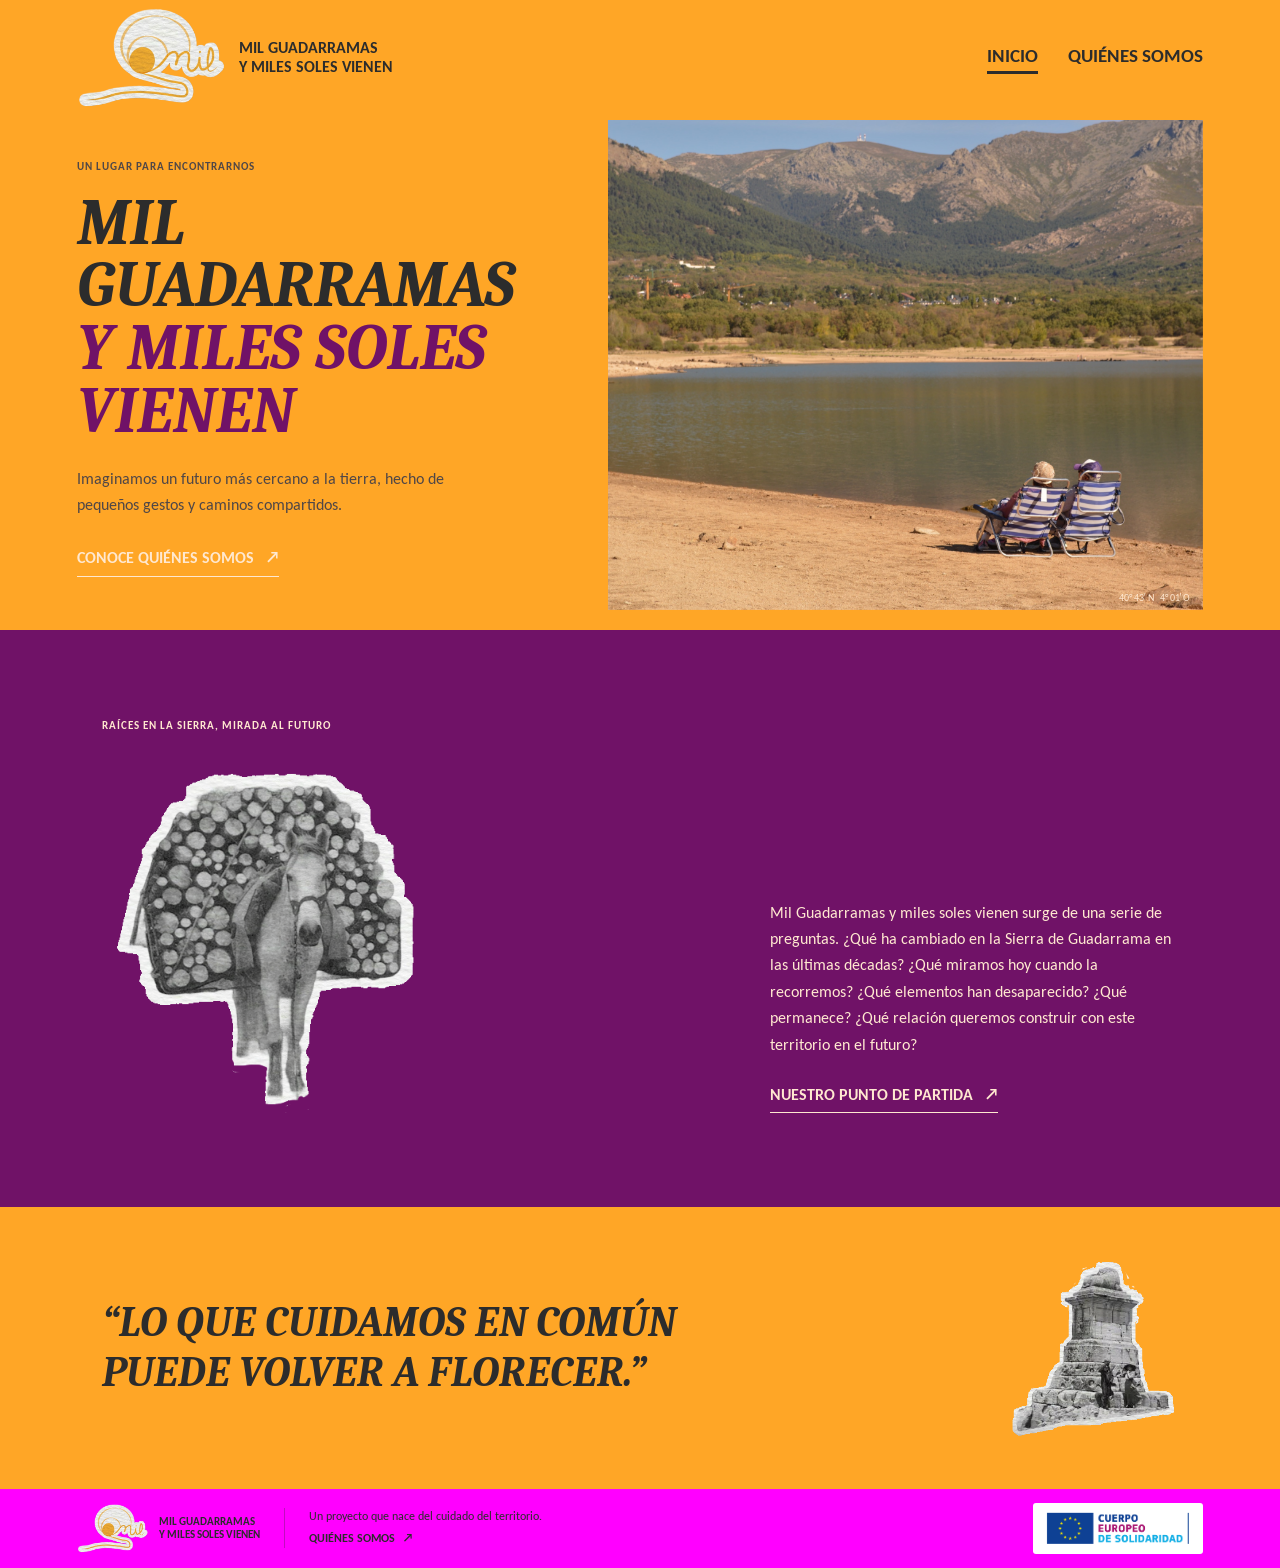
<file: index.html>
<!doctype html>
<html lang="es">
<head>
  <meta charset="utf-8">
  <meta name="viewport" content="width=device-width, initial-scale=1">
  <meta name="description" content="Mil Guadarramas y Miles Soles Vienen: un proyecto para encontrarnos, cuidar el territorio y abrir nuevos caminos en comunidad.">
  <title>Mil Guadarramas y Miles Soles Vienen | Inicio</title>
  <link rel="preconnect" href="https://fonts.googleapis.com">
  <link rel="preconnect" href="https://fonts.gstatic.com" crossorigin>
  <link href="https://fonts.googleapis.com/css2?family=Caladea:ital,wght@1,400;1,700&family=Carlito:ital,wght@0,400;0,700;1,400&display=swap" rel="stylesheet">
  <link rel="stylesheet" href="styles.css?v=13">
</head>
<body>
  <a class="skip-link" href="#contenido">Saltar al contenido</a>
  <header class="site-header site-header--hero">
    <a class="wordmark" href="index.html" aria-label="Mil Guadarramas y Miles Soles Vienen, inicio">
      <img class="wordmark__logo" src="assets/logo-recortado.png" alt="" width="540" height="370">
      <span>Mil Guadarramas<br>y Miles Soles Vienen</span>
    </a>
    <nav class="site-nav" aria-label="Navegación principal">
      <a class="site-nav__link site-nav__link--current" href="index.html" aria-current="page">Inicio</a>
      <a class="site-nav__link" href="quienes-somos.html">Quiénes somos</a>
    </nav>
  </header>

  <main id="contenido">
    <section class="hero" aria-labelledby="hero-title">
      <img class="hero__image" src="assets/hero-sillas.jpg" alt="Dos personas sentadas en sillas de playa a orillas del embalse, con la sierra de Guadarrama al fondo">
      <div class="hero__content">
        <p class="eyebrow eyebrow--light">Un lugar para encontrarnos</p>
        <h1 id="hero-title">Mil Guadarramas<br><em>y Miles Soles Vienen</em></h1>
        <p class="hero__intro">Imaginamos un futuro más cercano a la tierra, hecho de pequeños gestos y caminos compartidos.</p>
        <a class="text-link text-link--light" href="quienes-somos.html">Conoce quiénes somos <span aria-hidden="true">↗</span></a>
      </div>
      <span class="hero__index" aria-hidden="true">40° 43′ N &nbsp; 4° 01′ O</span>
    </section>

    <section class="intro section-wrap" aria-label="Introducción">
      <p class="eyebrow">Raíces en la sierra, mirada al futuro</p>
      <div class="intro__grid">
        <img class="intro__image" src="assets/caballo-lena.png" alt="Caballo cargado con troncos de leña, recortado sobre papel" width="428" height="457">
        <div class="intro__copy">
          <p>Mil Guadarramas y miles soles vienen surge de una serie de preguntas. ¿Qué ha cambiado en la Sierra de Guadarrama en las últimas décadas? ¿Qué miramos hoy cuando la recorremos? ¿Qué elementos han desaparecido? ¿Qué permanece? ¿Qué relación queremos construir con este territorio en el futuro?</p>
          <a class="text-link" href="quienes-somos.html">Nuestro punto de partida <span aria-hidden="true">↗</span></a>
        </div>
      </div>
    </section>

    <section class="quote-band" aria-label="Nuestra idea">
      <p>“Lo que cuidamos en común<br>puede volver a florecer.”</p>
      <img class="quote-band__image" src="assets/monumento.png" alt="" width="300" height="320">
    </section>
  </main>

  <footer class="site-footer">
    <a class="wordmark wordmark--footer" href="index.html" aria-label="Mil Guadarramas y Miles Soles Vienen, inicio">
      <img class="wordmark__logo" src="assets/logo-recortado.png" alt="" width="540" height="370">
      <span>Mil Guadarramas<br>y Miles Soles Vienen</span>
    </a>
    <div class="site-footer__info">
      <p>Un proyecto que nace del cuidado del territorio.</p>
      <a class="footer-link" href="quienes-somos.html">Quiénes somos <span aria-hidden="true">↗</span></a>
    </div>
    <img class="site-footer__eu" src="assets/cuerpo-europeo-solidaridad.png" alt="Cuerpo Europeo de Solidaridad" width="1470" height="380">
  </footer>
</body>
</html>
</file>
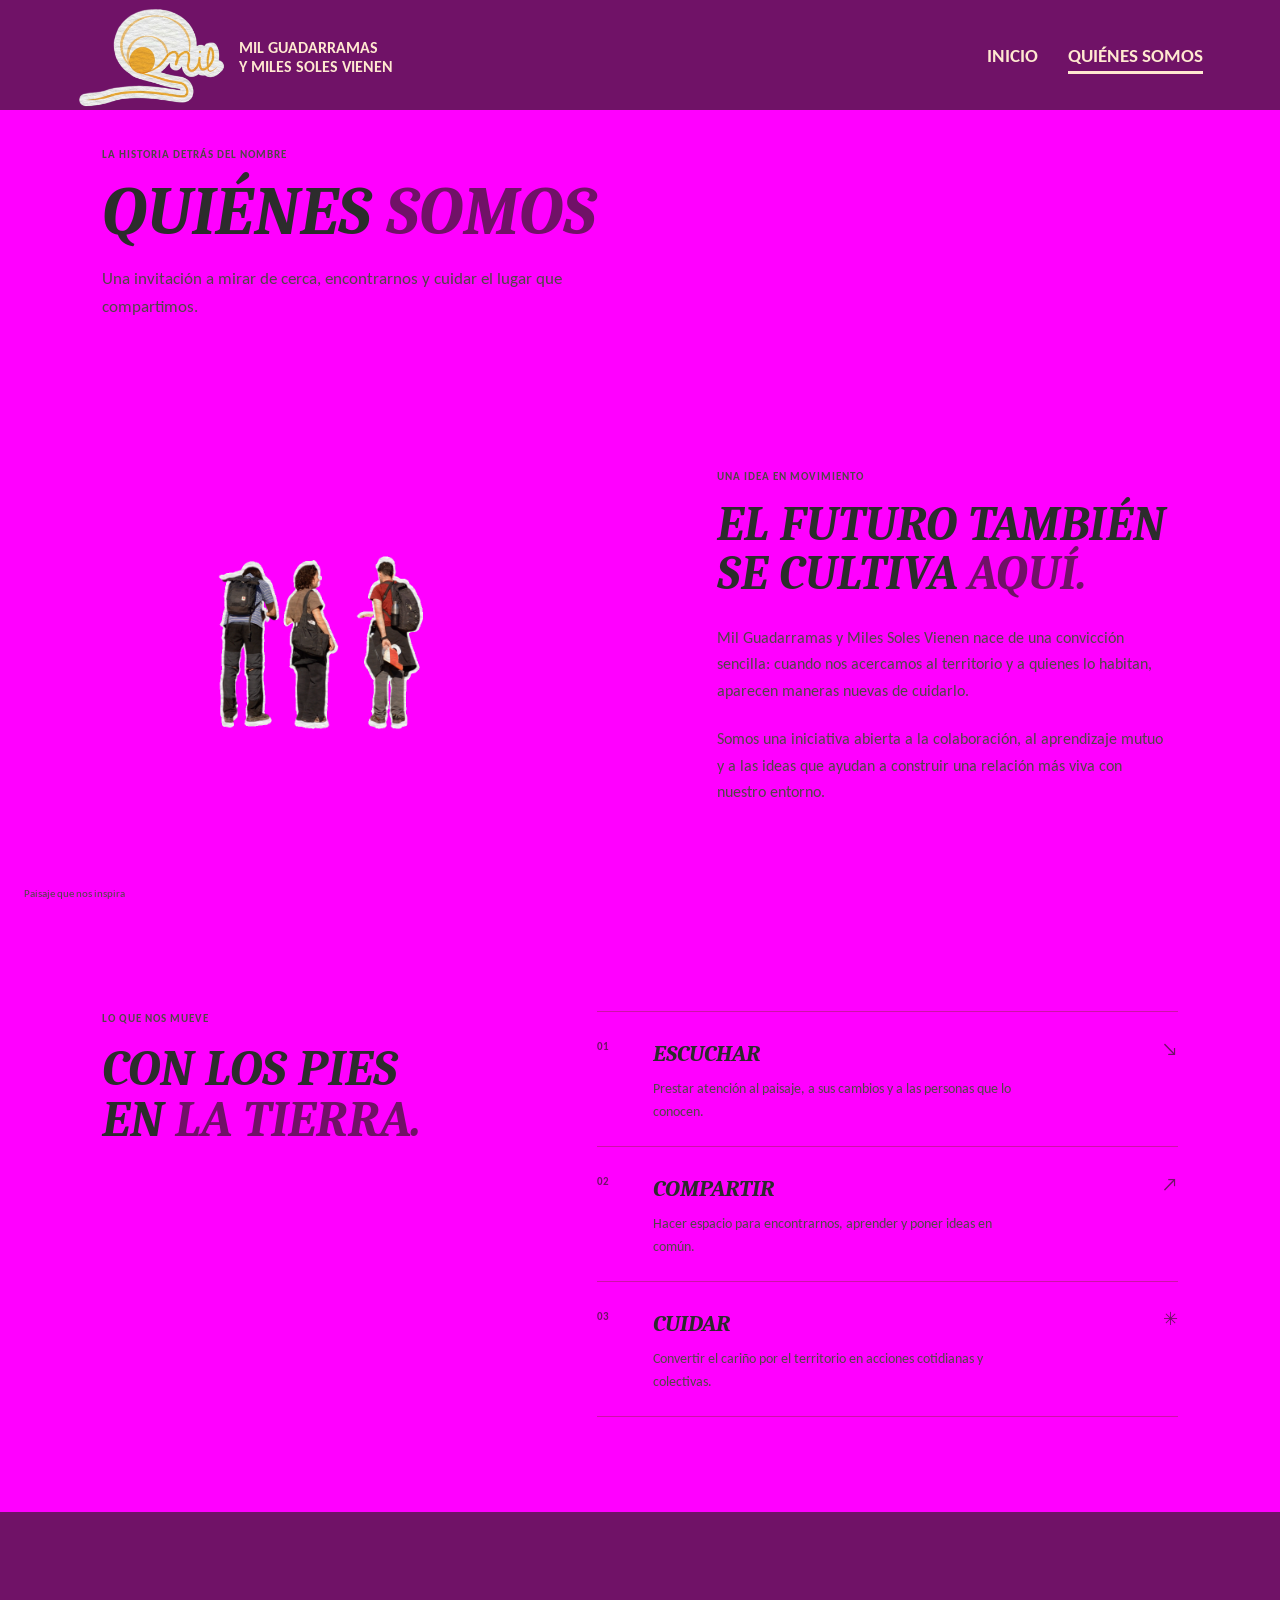
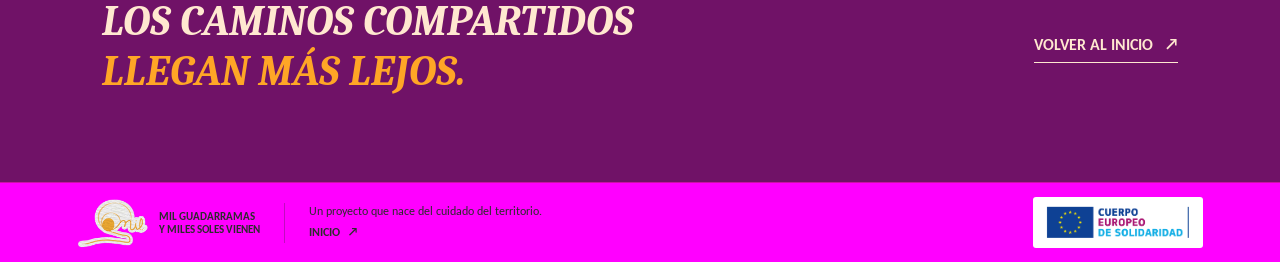
<file: quienes-somos.html>
<!doctype html>
<html lang="es">
<head>
  <meta charset="utf-8">
  <meta name="viewport" content="width=device-width, initial-scale=1">
  <meta name="description" content="Conoce Mil Guadarramas y Miles Soles Vienen: una iniciativa para cuidar el territorio desde la comunidad y la colaboración.">
  <title>Quiénes somos | Mil Guadarramas y Miles Soles Vienen</title>
  <link rel="preconnect" href="https://fonts.googleapis.com">
  <link rel="preconnect" href="https://fonts.gstatic.com" crossorigin>
  <link href="https://fonts.googleapis.com/css2?family=Caladea:ital,wght@1,400;1,700&family=Carlito:ital,wght@0,400;0,700;1,400&display=swap" rel="stylesheet">
  <link rel="stylesheet" href="styles.css?v=13">
</head>
<body>
  <a class="skip-link" href="#contenido">Saltar al contenido</a>
  <header class="site-header site-header--about">
    <a class="wordmark" href="index.html" aria-label="Mil Guadarramas y Miles Soles Vienen, inicio">
      <img class="wordmark__logo" src="assets/logo-recortado.png" alt="" width="540" height="370">
      <span>Mil Guadarramas<br>y Miles Soles Vienen</span>
    </a>
    <nav class="site-nav" aria-label="Navegación principal">
      <a class="site-nav__link" href="index.html">Inicio</a>
      <a class="site-nav__link site-nav__link--current" href="quienes-somos.html" aria-current="page">Quiénes somos</a>
    </nav>
  </header>

  <main id="contenido" class="about-page">
    <section class="about-heading section-wrap" aria-labelledby="about-title">
      <p class="eyebrow">La historia detrás del nombre</p>
      <h1 id="about-title">Quiénes <em>somos</em></h1>
      <p class="about-heading__lead">Una invitación a mirar de cerca, encontrarnos y cuidar el lugar que compartimos.</p>
    </section>

    <section class="about-story" aria-label="Nuestra forma de mirar">
      <div class="about-story__image-wrap">
        <img class="about-story__image" src="assets/grupo-caminantes.png" alt="Tres personas de espaldas con mochilas, conversando durante un paseo" width="570" height="470">
        <span class="about-story__caption">Paisaje que nos inspira</span>
      </div>
      <div class="about-story__copy">
        <p class="eyebrow">Una idea en movimiento</p>
        <h2>El futuro también<br>se cultiva <em>aquí.</em></h2>
        <p>Mil Guadarramas y Miles Soles Vienen nace de una convicción sencilla: cuando nos acercamos al territorio y a quienes lo habitan, aparecen maneras nuevas de cuidarlo.</p>
        <p>Somos una iniciativa abierta a la colaboración, al aprendizaje mutuo y a las ideas que ayudan a construir una relación más viva con nuestro entorno.</p>
      </div>
    </section>

    <section class="values section-wrap" aria-labelledby="values-title">
      <div class="values__heading">
        <p class="eyebrow">Lo que nos mueve</p>
        <h2 id="values-title">Con los pies<br>en <em>la tierra.</em></h2>
      </div>
      <div class="values__list">
        <article class="value-row">
          <span class="value-row__number">01</span>
          <div><h3>Escuchar</h3><p>Prestar atención al paisaje, a sus cambios y a las personas que lo conocen.</p></div>
          <span class="value-row__symbol" aria-hidden="true">↘</span>
        </article>
        <article class="value-row">
          <span class="value-row__number">02</span>
          <div><h3>Compartir</h3><p>Hacer espacio para encontrarnos, aprender y poner ideas en común.</p></div>
          <span class="value-row__symbol" aria-hidden="true">↗</span>
        </article>
        <article class="value-row">
          <span class="value-row__number">03</span>
          <div><h3>Cuidar</h3><p>Convertir el cariño por el territorio en acciones cotidianas y colectivas.</p></div>
          <span class="value-row__symbol" aria-hidden="true">✳</span>
        </article>
      </div>
    </section>

    <section class="closing-note">
      <p>Los caminos compartidos<br><em>llegan más lejos.</em></p>
      <a class="text-link text-link--light" href="index.html">Volver al inicio <span aria-hidden="true">↗</span></a>
    </section>
  </main>

  <footer class="site-footer">
    <a class="wordmark wordmark--footer" href="index.html" aria-label="Mil Guadarramas y Miles Soles Vienen, inicio">
      <img class="wordmark__logo" src="assets/logo-recortado.png" alt="" width="540" height="370">
      <span>Mil Guadarramas<br>y Miles Soles Vienen</span>
    </a>
    <div class="site-footer__info">
      <p>Un proyecto que nace del cuidado del territorio.</p>
      <a class="footer-link" href="index.html">Inicio <span aria-hidden="true">↗</span></a>
    </div>
    <img class="site-footer__eu" src="assets/cuerpo-europeo-solidaridad.png" alt="Cuerpo Europeo de Solidaridad" width="1470" height="380">
  </footer>
</body>
</html>
</file>
<file: styles.css>
:root {
  color-scheme: light;
  --ink: #2c2c2c;
  --muted: #504747;
  --paper: #ffa626;
  --white: #ffe8d0;
  --pink: #ff00ff;
  --blue: #2680ff;
  --plum: #701267;
  --ochre: #6d3500;
  --line: color-mix(in srgb, var(--ochre) 35%, transparent);
  --display: Cambria, "Caladea", Georgia, serif;
  --sans: Calibri, "Carlito", "Segoe UI", sans-serif;
}

* { box-sizing: border-box; }

html { scroll-behavior: smooth; }

body {
  margin: 0;
  background: var(--paper);
  color: var(--ink);
  font-family: var(--sans);
  font-size: 18px;
  line-height: 1.65;
}

a { color: inherit; }

.skip-link {
  position: absolute;
  z-index: 5;
  top: 12px;
  left: 12px;
  padding: 10px 14px;
  transform: translateY(-160%);
  background: var(--white);
  color: var(--ink);
}

.skip-link:focus { transform: translateY(0); }

.site-header {
  position: relative;
  z-index: 2;
  display: flex;
  min-height: 62px;
  align-items: center;
  justify-content: space-between;
  padding: 4px 6% 0;
  background: var(--paper);
}

.site-header--hero {
  position: relative;
}

.site-header--about {
  background: var(--plum);
  color: var(--white);
}

.wordmark {
  display: inline-flex;
  align-items: center;
  gap: 12px;
  text-decoration: none;
  font-family: var(--sans);
  font-size: 16px;
  font-weight: 700;
  line-height: 1.2;
  text-transform: uppercase;
}

.wordmark__logo {
  width: 150px;
  height: 106px;
  flex: 0 0 auto;
  object-fit: contain;
}

.site-nav { display: flex; align-items: center; gap: 30px; }

.site-nav__link {
  padding: 9px 0;
  color: inherit;
  text-decoration: none;
  font-family: var(--sans);
  font-size: 19px;
  font-weight: 700;
  text-transform: uppercase;
}

.site-nav__link::after {
  display: block;
  height: 3px;
  margin-top: 0;
  background: currentColor;
  content: "";
  transform: scaleX(0);
  transform-origin: left;
  transition: transform 180ms ease;
}

.site-nav__link:hover::after,
.site-nav__link--current::after { transform: scaleX(1); }

.hero {
  position: relative;
  display: grid;
  min-height: 520px;
  grid-template-columns: .9fr 1.1fr;
  gap: 4%;
  align-items: center;
  padding: 10px 6% 20px;
  background: var(--paper);
  color: var(--ink);
}

.hero__image {
  position: relative;
  grid-column: 2;
  grid-row: 1;
  width: 100%;
  height: 100%;
  min-height: 440px;
  object-fit: cover;
  object-position: center;
  transform: scale(1.8) translateX(42px);
  transform-origin: center left;
  filter: none;
  animation: image-arrive 1.2s ease-out both;
}

.hero__content {
  position: relative;
  z-index: 1;
  grid-column: 1;
  grid-row: 1;
  width: 100%;
  margin: 0;
  padding-top: 6px;
  animation: content-arrive 700ms 120ms ease-out both;
}

.eyebrow {
  margin: 0 0 17px;
  color: var(--muted);
  font-size: 11px;
  font-weight: 700;
  letter-spacing: 1px;
  line-height: 1.4;
  text-transform: uppercase;
}

.eyebrow--light { color: var(--muted); }

.hero h1,
.about-heading h1 {
  margin: 0;
  font-family: var(--display);
  font-size: 64px;
  font-weight: 700;
  letter-spacing: 0;
  line-height: .98;
  text-transform: uppercase;
}

h1 em, h2 em, .closing-note em { color: var(--plum); font-weight: 700; }

.hero__intro {
  max-width: 390px;
  margin: 23px 0 25px;
  color: var(--muted);
  font-size: 16px;
  line-height: 1.65;
}

.text-link {
  display: inline-flex;
  align-items: center;
  gap: 12px;
  padding: 0 0 4px;
  border-bottom: 1px solid currentColor;
  color: var(--ink);
  font-family: var(--sans);
  font-size: 16px;
  font-weight: 700;
  text-transform: uppercase;
  text-decoration: none;
}

.text-link span, .footer-link span { transition: transform 160ms ease; }
.text-link:hover span, .footer-link:hover span { transform: translate(3px, -3px); }
.text-link--light { color: var(--white); }

.hero__index {
  position: absolute;
  right: 7%;
  bottom: 24px;
  color: var(--white);
  font-size: 10px;
  letter-spacing: 0;
}

.section-wrap { padding-right: 8%; padding-left: 8%; }

.intro { padding-top: 88px; padding-bottom: 94px; background: var(--plum); color: var(--white); }
.intro .eyebrow, .intro .intro__copy p, .intro .text-link { color: var(--white); }

.intro__grid {
  display: grid;
  grid-template-columns: 1.05fr .75fr;
  align-items: end;
  gap: 9%;
}

.intro h2, .about-story h2, .values h2 {
  margin: 0;
  font-family: var(--display);
  font-size: 54px;
  font-weight: 700;
  letter-spacing: 0;
  line-height: 1.02;
  text-transform: uppercase;
}

.intro h2 em, .about-story h2 em, .values h2 em { color: var(--plum); }

.intro__image { display: block; width: 100%; max-width: 340px; height: auto; }

.intro__copy p, .about-story__copy > p:not(.eyebrow) {
  margin: 0 0 22px;
  color: var(--muted);
  font-size: 16px;
}

.quote-band {
  display: flex;
  min-height: 220px;
  align-items: center;
  justify-content: space-between;
  padding: 50px 8%;
  background: var(--paper);
  color: var(--ink);
}

.quote-band p, .closing-note > p {
  margin: 0;
  font-family: var(--display);
  font-size: 42px;
  font-weight: 700;
  line-height: 1.2;
  text-transform: uppercase;
}

.quote-band__image { flex-shrink: 0; width: 170px; height: auto; margin-left: 24px; }

.site-footer {
  display: flex;
  min-height: 0;
  align-items: center;
  justify-content: space-between;
  gap: 24px;
  padding: 14px 6%;
  background: var(--pink);
  color: var(--ink);
}

.about-page + .site-footer { border-top: 1px solid var(--line); background: var(--pink); }

.wordmark--footer { gap: 10px; font-size: 11px; }
.wordmark--footer .wordmark__logo { width: 72px; height: 50px; }
.site-footer p { margin: 0; color: var(--ink); font-size: 12px; line-height: 1.4; }
.footer-link { display: inline-flex; gap: 8px; color: var(--ink); font-family: var(--sans); font-size: 12px; font-weight: 700; text-decoration: none; text-transform: uppercase; }
.site-footer__info { display: flex; flex-direction: column; align-items: flex-start; gap: 4px; margin-right: auto; padding-left: 24px; border-left: 1px solid color-mix(in srgb, var(--ink) 30%, transparent); }
.site-footer__eu { flex-shrink: 0; width: 170px; height: auto; padding: 6px 10px; background: #fff; border-radius: 3px; }

.about-page { padding-top: 1px; background: var(--pink); }

.about-heading {
  padding-top: 36px;
  padding-bottom: 52px;
}

.about-heading h1 { font-size: 68px; color: var(--ink); }
.about-heading h1 em { color: var(--plum); }
.about-heading__lead { max-width: 500px; margin: 19px 0 0; color: var(--muted); font-size: 17px; }

.about-story {
  display: grid;
  min-height: 550px;
  grid-template-columns: 1fr 1fr;
  background: var(--pink);
}

.about-story__image-wrap { position: relative; min-height: 550px; overflow: hidden; }
.about-story__image { width: 100%; height: 100%; position: absolute; inset: 0; padding: 130px 32% 140px; object-fit: contain; }
.about-story__caption { position: absolute; bottom: 20px; left: 24px; color: var(--muted); font-size: 11px; }
.about-story__copy { display: flex; max-width: 610px; flex-direction: column; justify-content: center; padding: 70px 12%; }
.about-story h2 { margin-bottom: 26px; font-size: 48px; }

.values {
  display: grid;
  grid-template-columns: .8fr 1.2fr;
  gap: 10%;
  padding-top: 88px;
  padding-bottom: 95px;
}

.values h2 { font-size: 50px; }
.value-row { display: grid; grid-template-columns: 40px 1fr 26px; gap: 16px; padding: 23px 0; border-top: 1px solid var(--line); }
.value-row:last-child { border-bottom: 1px solid var(--line); }
.value-row__number { padding-top: 3px; color: var(--plum); font-size: 11px; font-weight: 700; }
.value-row h3 { margin: 0 0 4px; font-family: var(--display); font-size: 23px; font-weight: 700; text-transform: uppercase; }
.value-row p { max-width: 370px; margin: 0; color: var(--muted); font-size: 14px; }
.value-row__symbol { color: var(--plum); text-align: right; }

.closing-note {
  display: flex;
  min-height: 270px;
  align-items: center;
  justify-content: space-between;
  padding: 60px 8%;
  background: var(--plum);
  color: var(--white);
}

.closing-note em { color: var(--paper); }

@keyframes image-arrive { from { transform: scale(1.035); } to { transform: scale(1); } }
@keyframes content-arrive { from { opacity: 0; transform: translateY(15px); } to { opacity: 1; transform: translateY(0); } }

@media (max-width: 760px) {
  .site-header { min-height: 60px; padding: 8px 6% 0; }
  .wordmark { gap: 8px; font-size: 11px; }
  .wordmark__logo { width: 110px; height: 82px; }
  .site-nav { gap: 17px; }
  .site-nav__link { font-size: 12px; }
  .hero { min-height: 0; height: auto; max-height: none; grid-template-columns: 1fr; gap: 28px; padding: 42px 7% 54px; }
  .hero__image { grid-column: 1; grid-row: 2; min-height: 0; height: auto; aspect-ratio: 3 / 2; transform: none; }
  .hero__content { grid-column: 1; grid-row: 1; width: 100%; margin: 0; }
  .hero h1 { font-size: 53px; }
  .hero__intro { max-width: 360px; font-size: 15px; }
  .hero__index { right: 7%; bottom: 20px; }
  .section-wrap { padding-right: 7%; padding-left: 7%; }
  .intro { padding-top: 72px; padding-bottom: 78px; }
  .intro__grid { grid-template-columns: 1fr; gap: 22px; }
  .intro h2, .about-story h2, .values h2 { font-size: 43px; }
  .quote-band { min-height: 190px; padding: 40px 7%; }
  .quote-band p, .closing-note > p { font-size: 32px; }
  .quote-band__image { width: 110px; }
  .site-footer { flex-wrap: wrap; gap: 12px 16px; padding: 14px 6%; }
  .site-footer__info { order: 3; width: 100%; padding-left: 0; border-left: 0; }
  .site-footer__eu { order: 2; width: 140px; margin-left: auto; }
  .about-heading { padding-top: 76px; padding-bottom: 52px; }
  .about-heading h1 { font-size: 53px; }
  .about-heading__lead { font-size: 15px; }
  .about-story { grid-template-columns: 1fr; }
  .about-story__image-wrap { min-height: 390px; }
  .about-story__image { padding: 70px 25% 80px; }
  .about-story__copy { padding: 55px 7% 65px; }
  .values { grid-template-columns: 1fr; gap: 36px; padding-top: 76px; padding-bottom: 82px; }
  .closing-note { min-height: 260px; align-items: flex-start; flex-direction: column; justify-content: center; gap: 24px; padding: 48px 7%; }
}

@media (max-width: 390px) {
  .site-header { align-items: flex-start; padding-top: 18px; }
  .wordmark { gap: 7px; font-size: 10px; }
  .wordmark__logo { width: 76px; height: 76px; }
  .site-nav { gap: 11px; padding-top: 3px; }
  .site-nav__link { font-size: 11px; }
  .hero h1 { font-size: 44px; }
  .value-row { grid-template-columns: 30px 1fr 20px; gap: 11px; }
}

@media (prefers-reduced-motion: reduce) {
  *, *::before, *::after { scroll-behavior: auto !important; animation-duration: .01ms !important; transition-duration: .01ms !important; }
}
/* Títulos: Cambria cursiva */
h1, h2, h3, .quote-band p, .closing-note > p { font-family: var(--display); font-style: italic; }
</file>
